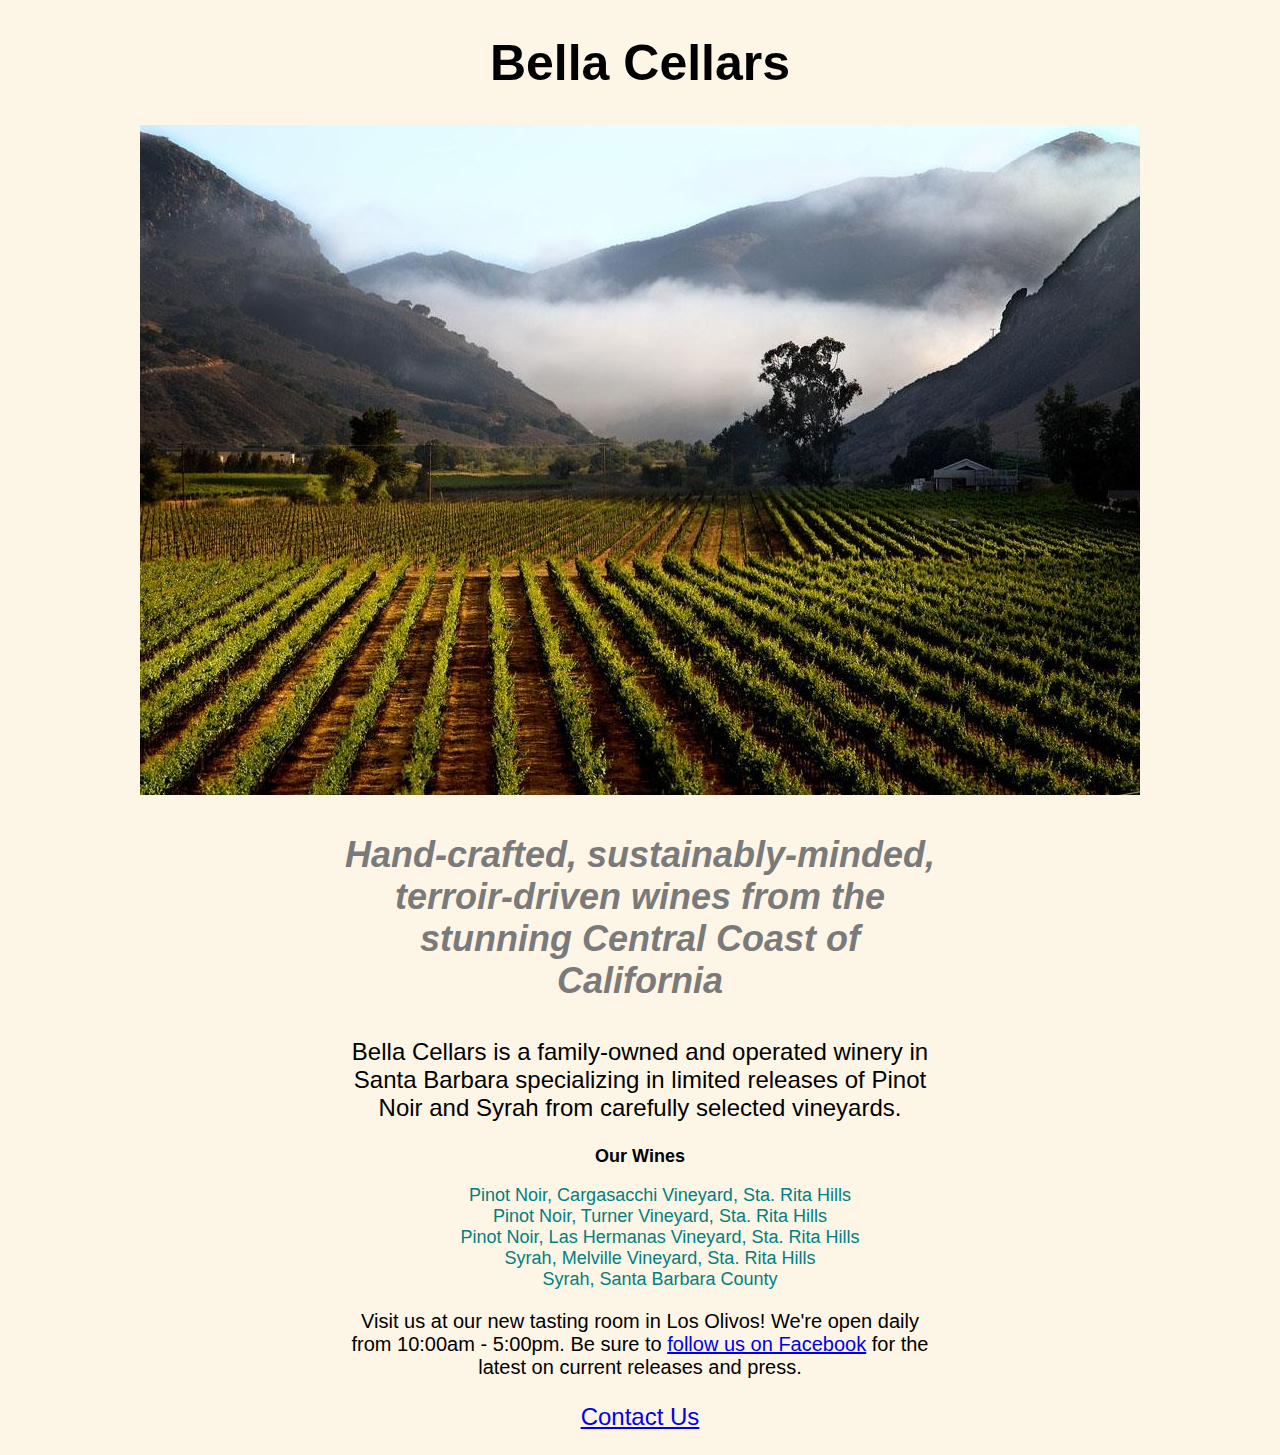
<file: unit_3/index.html>
<!DOCTYPE html>
<html>
<head>
	<link rel="stylesheet" type="text/css" href="css/style.css">
	<title>Bella Cellars</title>
</head>
<body>
	<h1>Bella Cellars</h1>
	<img src="images/bellacellars.jpg" alt="pretty vineyard" title="Santa Barbara vineyard">
	<p id="slogan">Hand-crafted, sustainably-minded, terroir-driven wines from the stunning Central Coast of California</p>
	<p>Bella Cellars is a family-owned and operated winery in Santa Barbara specializing in limited releases of Pinot Noir and Syrah from carefully selected vineyards.</p>
	<h2>Our Wines</h2>
	<ul>
		<li>Pinot Noir, Cargasacchi Vineyard, Sta. Rita Hills</li>
		<li>Pinot Noir, Turner Vineyard, Sta. Rita Hills</li>
		<li>Pinot Noir, Las Hermanas Vineyard, Sta. Rita Hills</li>
		<li>Syrah, Melville Vineyard, Sta. Rita Hills</li>
		<li>Syrah, Santa Barbara County</li>
	</ul>
	<p id="second">Visit us at our new tasting room in Los Olivos! We're open daily from 10:00am - 5:00pm. Be sure to <a href="https://www.facebook.com/">follow us on Facebook</a> for the latest on current releases and press.</p>
	<p> <a href="mailto:escrichton@gmail.com">Contact Us</a> </p>
</body>
</html>
</file>
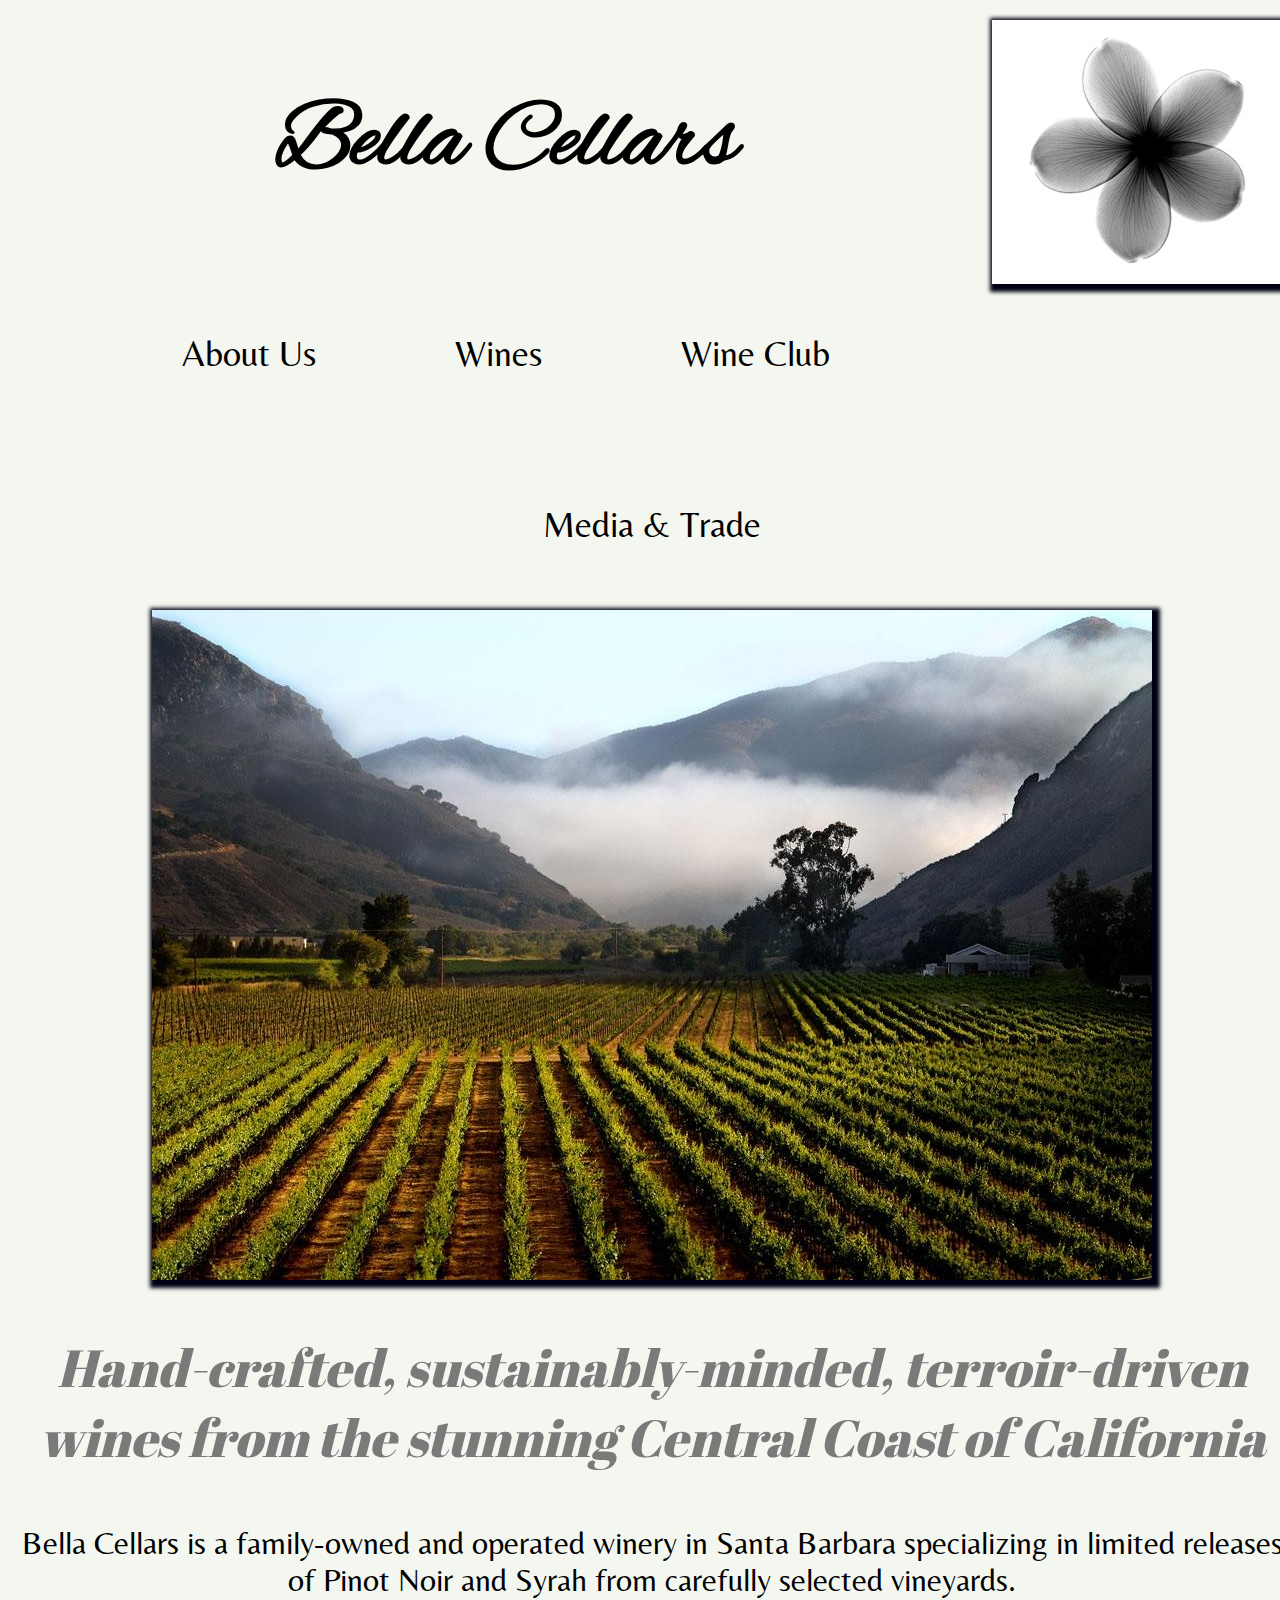
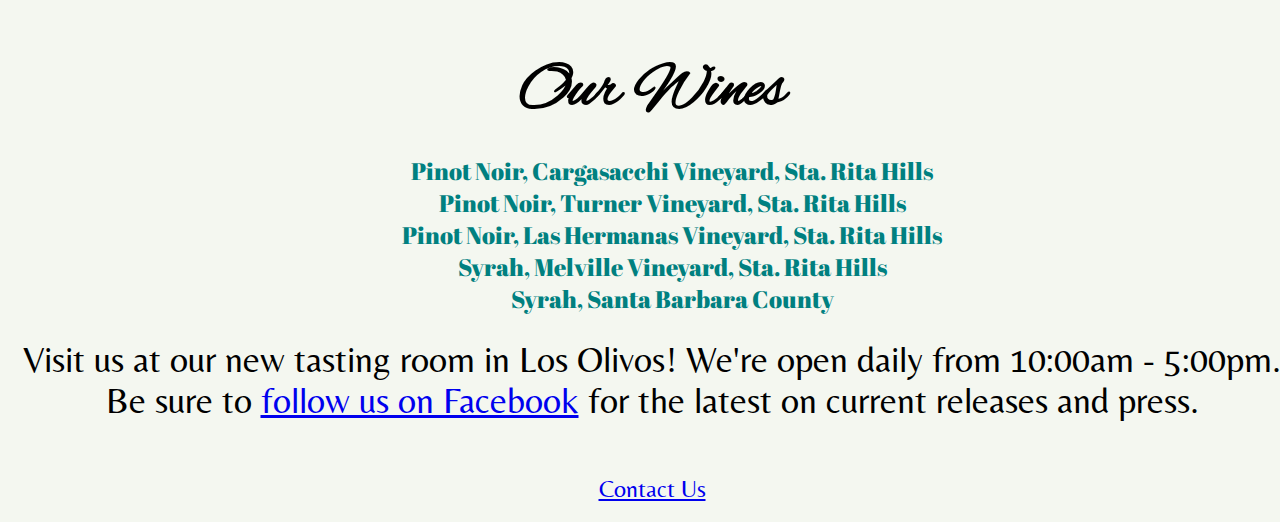
<file: unit_4/index.html>
<!DOCTYPE html>
<html>
<head>
	<link href='https://fonts.googleapis.com/css?family=Alex+Brush' rel='stylesheet' type='text/css'>
	<link href='https://fonts.googleapis.com/css?family=Belleza' rel='stylesheet' type='text/css'>
	<link href='https://fonts.googleapis.com/css?family=Abril+Fatface' rel='stylesheet' type='text/css'>
	<link rel="stylesheet" type="text/css" href="css/style.css">
	<title>Bella Cellars</title>
</head>
<body>
	<header>
		<div id="logo">
		<img src="images/BellaLogo.jpg" alt="abstract flower" title="Bella Cellars logo">
		</div>
		<div id="headertext">
			<h1>Bella Cellars</h1>
				<nav>
					<a href="#aboutus">About Us</a>
					<a href="#wines">Wines</a>
					<a href="#wineclub">Wine Club</a>
					<a href="#media">Media &amp; Trade</a>
				</nav>
		</div>
			<img src="images/bellacellars.jpg" alt="vineyard with morning fog rolling over mountains in background" title="Santa Barbara vineyard"> 
			<p id="slogan">Hand-crafted, sustainably-minded, terroir-driven wines from the stunning Central Coast of California</p>
			<p>Bella Cellars is a family-owned and operated winery in Santa Barbara specializing in limited releases of Pinot Noir and Syrah from carefully selected vineyards.</p>
		<h2>Our Wines</h2>
				<ul>
					<li>Pinot Noir, Cargasacchi Vineyard, Sta. Rita Hills</li>
					<li>Pinot Noir, Turner Vineyard, Sta. Rita Hills</li>
					<li>Pinot Noir, Las Hermanas Vineyard, Sta. Rita Hills</li>
					<li>Syrah, Melville Vineyard, Sta. Rita Hills</li>
					<li>Syrah, Santa Barbara County</li>
				</ul>
		<section id="visitus">Visit us at our new tasting room in Los Olivos! We're open daily from 10:00am - 5:00pm. Be sure to <a href="https://www.facebook.com/">follow us on Facebook</a> for the latest on current releases and press.
			</section>
			<br><br>
			<footer>
				<a href="mailto:escrichton@gmail.com">Contact Us</a>
			</footer>
</body>
</html>
</file>
<file: unit_3/css/style.css>
body {
    text-align: center;
    background: #FDF5E6;
    color: black;
    font-size: 12px;
    font-family: Verdana, Geneva, sans-serif;
}

h1 {
    font-family: Avant Garde, Verdana, sans-serif;
    font-color: #990000;
    font-size: 50px;
    font-weight: bold;   
}
#slogan {
    color: #7A7A7A;
    font-style: italic;
    text-align: center;
    font-weight: bolder;
    font-size: 36px;
}
p {
    text-align: center;
    width: 600px;
    margin-left: auto;
    margin-right: auto;
    font-size: 24px;
}
ul {
	list-style-type: none;
    font-size: 18px;
    color: #008080;
}
#second {
    font-size: 20px;
    font-family: Brush Script, Avant Garde, sans-serif;
}
</file>
<file: unit_4/css/style.css>
body {
    text-align: center;
    background: #f4f7f0;
    color: black;
    font-size: 24px;
    font-family: 'Belleza', sans-serif;
}

header {
    display: block;
    top: 20px;
    width: 100%;
    padding: .5em;
    text-align: center;
}

#logo {
    float: right;
    clear: both;
    border-radius: 5px;
    margin: auto;
}

#headertext {
    float: center;
}

h1 {
    font-family: 'Alex Brush', cursive;
    font-color: #990000;
    font-size: 96px;
    font-weight: bold;   
}

nav {
  font-size: 1.5em;
  float: center;
}

nav a {
  text-decoration: none;
  color: black;
  margin: 1.8em;
  display: inline-block;
}

img {
    display: block;
    margin: auto;
    -moz-box-shadow: 3px 3px 4px 5px #000014;
    -webkit-box-shadow: 3px 3px 4px 5px #000014;
    box-shadow: 3px 3px 4px 5px #000014;
}

#slogan {
    display: block;
    color: #7A7A7A;
    font-family: 'Abril Fatface', cursive;
    font-variant: caps;
    font-style: italic;
    font-weight: normal;
    font-size: 52px;
}

p {
    font-size: 32px;
}

h2 {
    font-family: 'Alex Brush', cursive;
    font-size: 64px;
    margin-bottom: 1px;
}

ul {
	font-family: 'Abril Fatface', cursive;
    list-style-type: none;
    color: #008080;
}

#visitus {
    font-size: 36px;
}
</file>
